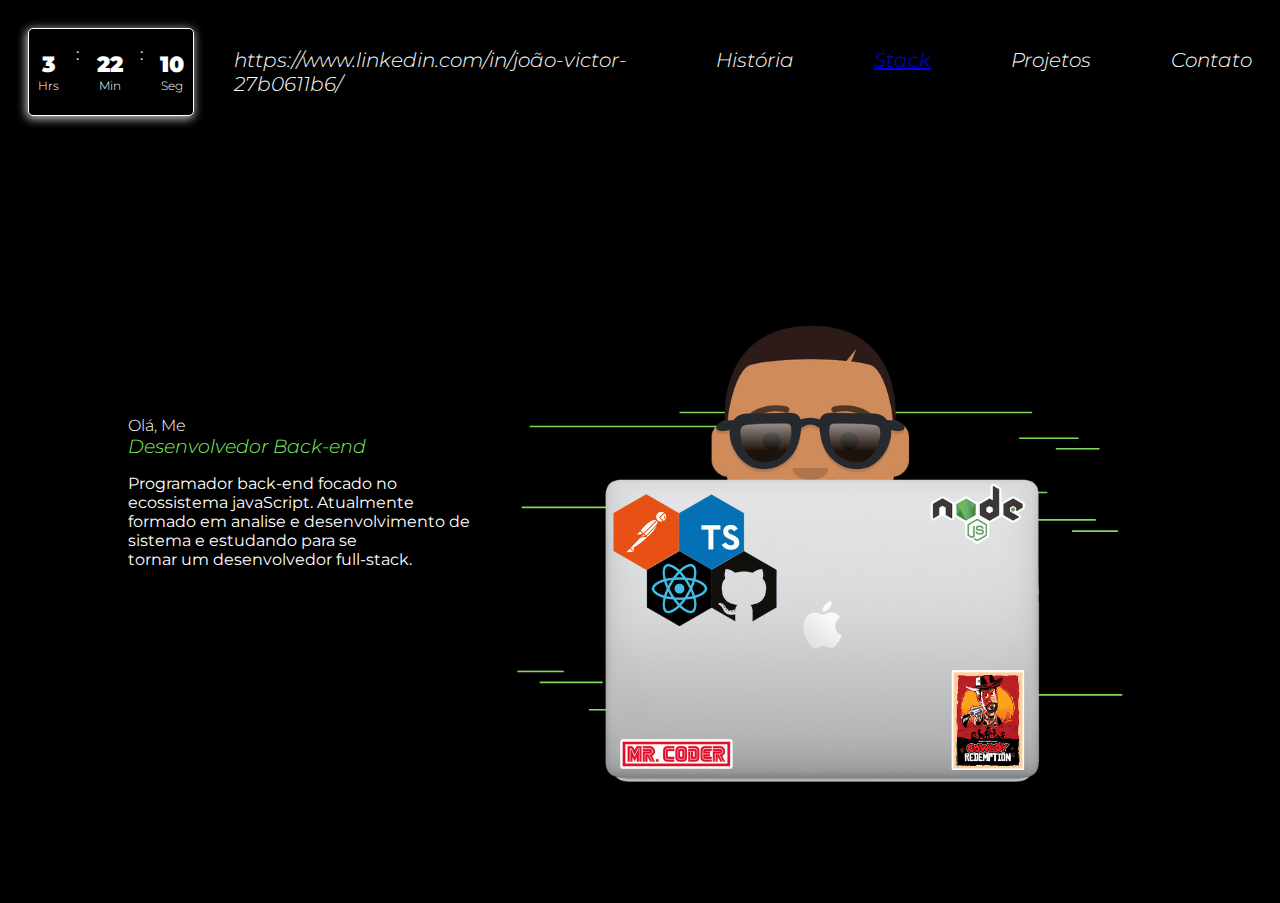
<file: index.html>
<!DOCTYPE html>
<html lang="en">
<head>
    <meta charset="UTF-8">
    <link rel="preconnect" href="https://fonts.googleapis.com">
    <link rel="preconnect" href="https://fonts.gstatic.com" crossorigin>
    <link href="https://fonts.googleapis.com/css2?family=Montserrat:ital,wght@0,100;0,200;0,300;0,400;0,500;0,600;0,700;0,800;0,900;1,100;1,200;1,300;1,400;1,500;1,600;1,700;1,800;1,900&display=swap" rel="stylesheet">
    <meta http-equiv="X-UA-Compatible" content="IE=edge">
    <meta name="viewport" content="width=device-width, initial-scale=1.0">
    <link rel="stylesheet" href="./src/style/index.css">
    <link rel="stylesheet" href="./src/style/menuAndHour.css">
    <title>Portifolio</title>
</head>
<body>
    <div class="menu">
        <div class="RealTime">
            <div class="hours">
                <span id="timeHours">00</span>
                <span class="timeHoursText">Hrs</span>
            </div>
            <p>:</p>
            <div class="minutes">
                <span id="timeMinutes">00</span>
                <span  class="timeMinutesText">Min</span>
            </div>
            <p>:</p>
            <div class="seconds">
                <span id="timeSegundos">00</span>
                <span class="timeSegundosText">Seg</span>
            </div>
        </div>
        <ul>
     https://www.linkedin.com/in/joão-victor-27b0611b6/       <li>História</li>
            <li><a href="./stackPage.html">Stack</a></li>
            <li>Projetos</li>
            <li>Contato</li>
        </ul>
    </div>

    <div class="myName">
        <div class="description">
            <h4 class="salutationText">Olá, Meu nome é João!</h4>
            <h1 class="name">João Victor</h1>
            <h3 class="stack">Desenvolvedor Back-end</h3>
            <p class="info">Programador back-end focado no ecossistema javaScript. Atualmente <br>formado em analise e desenvolvimento de sistema e estudando para se<br> tornar um desenvolvedor full-stack. </p>
        </div>
        <div class="imgComputer">
            <img src="./src/img/Design sem nome (8).png" alt="">
        </div>
    </div>
    
    <script type="text/javascript" src="./src/javaScript/textEffectInput.js"></script>
    <script type="text/javascript" src="./src/javaScript/hours.js"></script>
</body>
</html>
</file>
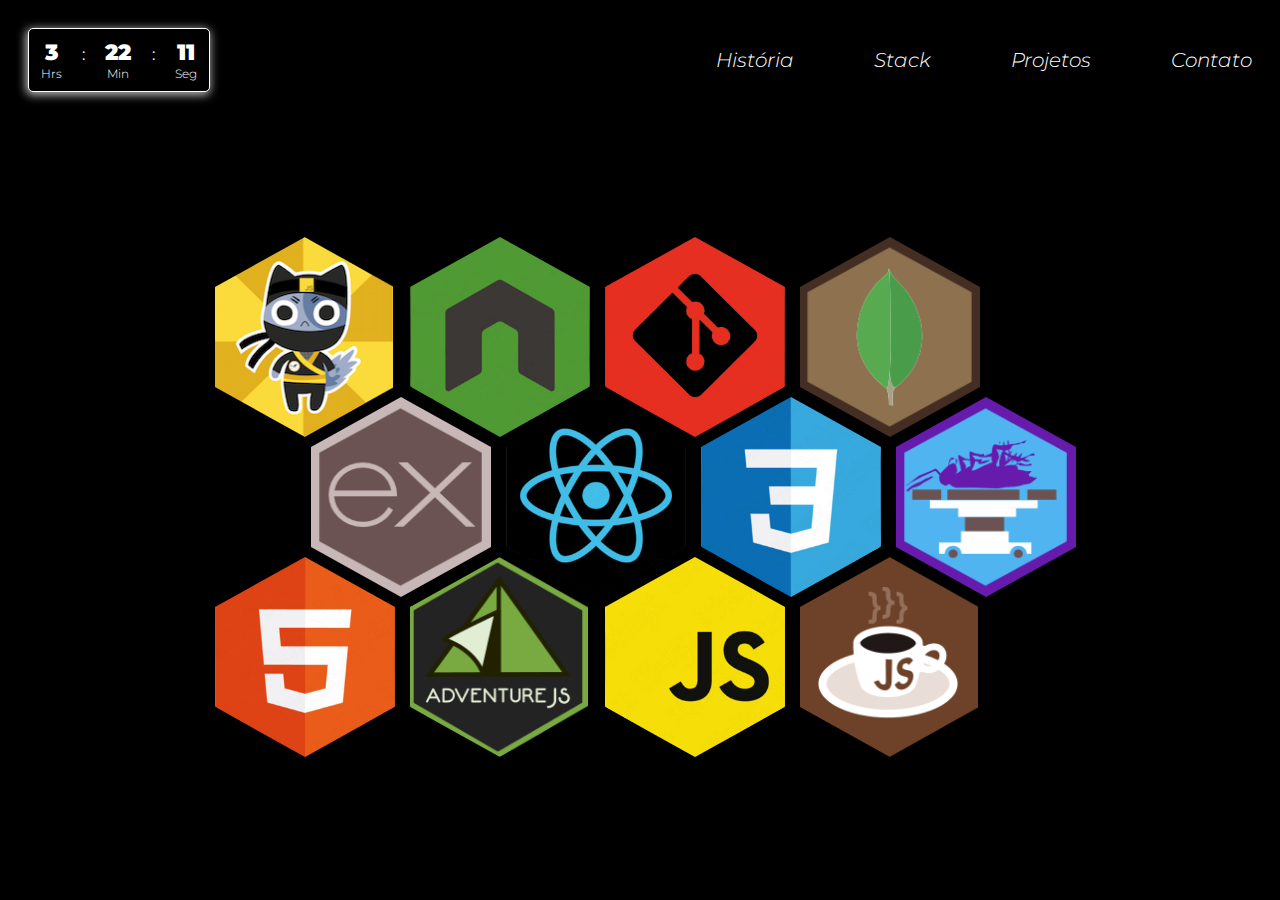
<file: stackPage.html>
<!DOCTYPE html>
<html lang="pt-br">
<head>
    <meta charset="UTF-8">
    <link rel="preconnect" href="https://fonts.googleapis.com">
    <link rel="preconnect" href="https://fonts.gstatic.com" crossorigin>
    <link href="https://fonts.googleapis.com/css2?family=Montserrat:ital,wght@0,100;0,200;0,300;0,400;0,500;0,600;0,700;0,800;0,900;1,100;1,200;1,300;1,400;1,500;1,600;1,700;1,800;1,900&display=swap" rel="stylesheet">
    <link rel="stylesheet" href="https://cdnjs.cloudflare.com/ajax/libs/font-awesome/4.7.0/css/font-awesome.min.css">
    <meta http-equiv="X-UA-Compatible" content="IE=edge">
    <meta name="viewport" content="width=device-width, initial-scale=1.0">
    <link rel="stylesheet" href="./src/style/stackPage.css">
    <link rel="stylesheet" href="./src/style/menuAndHour.css">
    <title>Stack</title>
</head>
<body>
    <div class="menu">
        <div class="RealTime">
            <div class="hours">
                <span id="timeHours">00</span>
                <span class="timeHoursText">Hrs</span>
            </div>
            <p>:</p>
            <div class="minutes">
                <span id="timeMinutes">00</span>
                <span  class="timeMinutesText">Min</span>
            </div>
            <p>:</p>
            <div class="seconds">
                <span id="timeSegundos">00</span>
                <span class="timeSegundosText">Seg</span>
            </div>
        </div>
        <ul>
            <li>História</li>
            <li>Stack</li>
            <li>Projetos</li>
            <li>Contato</li>
        </ul>
    </div>
    <div class="hiveStack">
        
        <div class="hexNode" id="grid1" onclick= "teste1(id)">
            <img src="./src/img/norfolkjs.png" alt="">
        </div>
        
        <div class="hexNode" id="grid2">
            <img src="./src/img/hexa_node.png" alt="">
        </div>
        <div class="hexNode" id="grid3">
            <img src="./src/img/hexa_git.png" alt="">
        </div>
        <div class="hexNode" id="grid4">
            <img src="./src/img/mongodb.png" alt="">
        </div>
        <div class="hexNode" id="grid5">
            <img src="./src/img/express.png" alt="">
        </div>
        <div class="hexNode" id="grid6">
            <img src="./src/img/hexa_react.png" alt="">
        </div>
        <div class="hexNode" id="grid7">
            <img src="./src/img/hexa_CSS.png" alt="">
        </div>
        <div class="hexNode" id="grid8">
            <img src="./src/img/bug-clinic.png" alt="">
        </div>
        <div class="hexNode" id="grid9">
            <img src="./src/img/hexa_HTML.png" alt="">
        </div>
        <div class="hexNode" id="grid10">
            <img src="./src/img/adventure-js.png" alt="">
        </div>
        <div class="hexNode" id="grid11">
            <img src="./src/img/hexa_JS.png" alt="">
        </div>
        <div class="hexNode" id="grid12">
            <img src="./src/img/kopijs.png" alt="">
        </div>
    </div>
    
    <dialog id="stackDialog">
        <div class="header">
            <div class="titleStack">
                <h1>Title</h1>
                <img src="./src/img/iconReact.png" alt="">
            </div>
            <div class="exit">
                <img src="./src/img/sair.png" alt="Voltar">
            </div>
        </div>
        <div class="bodyDialog">
            <div class="textStack">
                <h4>is simply dummy text of the printing and typesetting industry. Lorem Ipsum has been the industry's standard dummy <br>text ever since the 1500s, when an unknown printer took a galley of type and scrambled it to make a type specimen book.<br> It has survived not only five centuries, but also the leap into electronic typesetting, remaining essentially unchanged.<br> It was popularised in the 1960s with the release of Letraset sheets containing Lorem Ipsum passages, and more recently<br> with desktop publishing software like Aldus PageMaker including versions of Lorem Ipsum.</h4>
            </div>
            <div class="starRating">
                <div class="titlerating">
                    <h3 class="titlerating">Meu progresso nessa stack :</h3>
                </div>
                <div class="star">
                    <span class="fa fa-star checked"></span>
                    <span class="fa fa-star checked"></span>
                    <span class="fa fa-star checked"></span>
                    <span class="fa fa-star"></span>
                    <span class="fa fa-star"></span>
                </div>
            </div>
        </div>
    </dialog>

    <script type="text/javascript" src="./src/javaScript/hours.js"></script>
    <script type="text/javascript" src="./src/javaScript/eventModal.js"></script>
</body>
</html>
</file>
<file: src/style/index.css>
body{
    background: black;
    padding:0px;
    box-sizing:border-box;
    color:white;
    font-family:'Montserrat', sans-serif;
}
.description{
    margin-top:200px
}

.myName{
    display:flex;
    justify-content: space-between;
    margin:auto;
    margin-top:80px;
    padding-left:120px;
    padding-right:120px;
    
}
.myName h1{
    font-weight:900;
    font-size:55px;
    margin:0;
}

.myName h3{
    font-weight:300;
    font-style:italic;
    margin:0;
    color:rgb(121, 247, 98)
}
.myName h4{
    font-weight:300;
    margin:0;
}
</file>
<file: src/style/menuAndHour.css>
.menu img{
    width: 90px;
}

.menu{
    display:flex;
    justify-content:space-between;
    padding:20px
}
.menu ul{
    display:flex;
    gap: 80px;
    list-style:none;
    font-size:20px;
    font-weight:300;
    font-style:italic
}
.RealTime{
    display:flex;
    gap:8px;
    background:rgba(0, 0, 0, 1);
    color:white;
    box-shadow:-1px 2px 10px 1px rgba(189, 189, 189, 1);
    border-radius: 5px;
    border:1px solid white;
    width:180px;
    
}
.RealTime span{
    margin:auto;
}

.RealTime div {
    display:grid;
    margin:auto;
}
.timeHoursText{
    font-size:12px;
    font-weight:300;
}

.timeMinutesText{
    font-size:12px;
    font-weight:300;
}

.timeSegundosText{
    font-size:12px;
    font-weight:300;
}

#timeHours{
    font-size:22px;
    font-weight:900;
}

#timeMinutes{
    font-size:22px;
    font-weight:900;
}

#timeSegundos{
    font-size:22px;
    font-weight:900;
}
</file>
<file: src/style/stackPage.css>
body{
    background: black;
    padding:0px;
    box-sizing:border-box;
    color:white;
    font-family:'Montserrat', sans-serif;
}
.hiveStack{
    display:grid;
    grid-template-columns: 195px 195px 195px 195px;
    grid-template-rows:160px 160px auto auto;
    width:850px;
    margin:auto;
    margin-top:85px;
    padding:40px;
}

.hiveStack div{
    margin-left:-10px;
}

.hexNode{ 
    -webkit-clip-path: polygon(50% 0%, 95% 25%, 95% 75%, 50% 100%, 5% 75%, 5% 25%);
    clip-path: polygon(50% 0%, 95% 25%, 95% 75%, 50% 100%, 5% 75%, 5% 25%);    
    width:200px;
    height:200px;
    cursor:pointer;
}

.hexNode img{
    width:328px;
    height:325px;
    margin:-64px;
}
#grid5{
    margin-left:86px;
}
#grid5 img{
    width:185px;
    height:202px;
    margin-left:7px;
    margin-top:-1px;
}
#grid6{
    margin-left:86px;
}
#grid7{
    margin-left:86px;
}
#grid8{
    margin-left:86px;
}
#grid8 img{
    width:185px;
    height:202px;
    margin-left:7px;
    margin-top:-1px;
}
#grid4 img{
    width:185px;
    height:202px;
    margin-left:7px;
    margin-top:-1px;
}
#grid10 img{
    width:180px;
    height:202px;
    margin-left:8px;
    margin-top:-1px;
}
#grid1 img{
    width:180px;
    height:202px;
    margin-left:8px;
    margin-top:-1px;
}
#grid12 img{
    width:180px;
    height:202px;
    margin-left:8px;
    margin-top:-1px;
}
dialog{
    background:rgba(218, 214, 216, 1.0);
    border:2px solid yellow;
    box-shadow:-1px 2px 20px 2px rgba(255, 242, 0, 0.58);
    border-radius:8px;
    padding:50px;
}
.hexNode:hover{
    transform: scale(1.1);
}
.header{
    display:flex;
    justify-content: space-between;
}
.titleStack{
    display:flex;
    gap:17px;
}
.titleStack img{
    width:40px;
    height:40px;
    margin-top:22px;
}
.exit{
    cursor:pointer;
    height:50px;
}
.exit img{
    width:30px;
    height:30px;
    margin-top:10px;
}
.textStack{
    text-align: left;
}
.starRating{
    display:flex;
    gap:15px;
}
.star{
    margin-top:22px;
}
.checked {
    color: rgba(255, 242, 0, 0.58);
}
</file>
